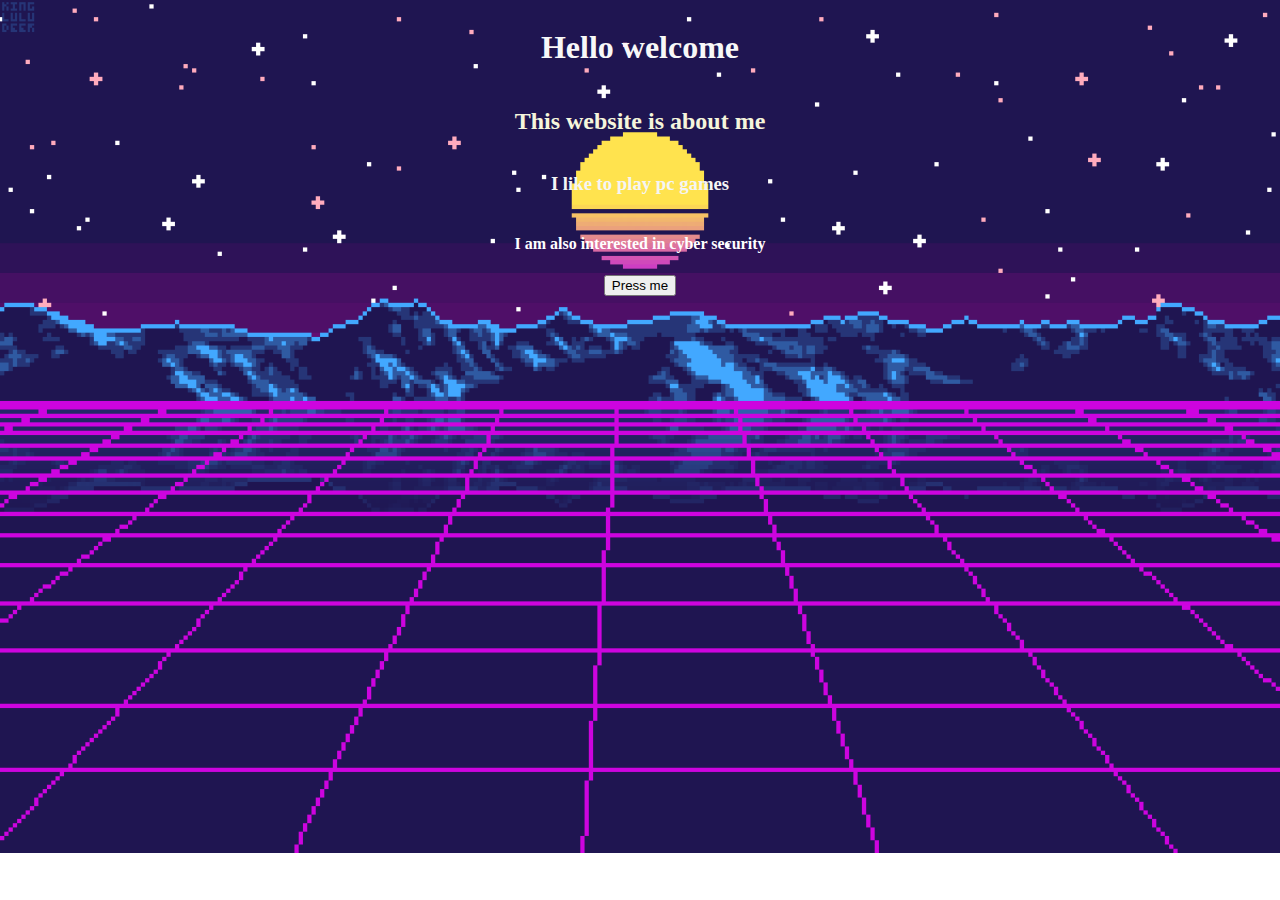
<file: index.html>
<!DOCTYPE html>
<html lang="en">
<head>
    <meta charset="UTF-8">
    <meta name="viewport" content="width=device-width, initial-scale=1.0">
    <title>Document</title>
</head>

<body>
    
    <h1>Hello welcome</h1>
    <h2>This website is about me</h2>
    <h3>I like to play pc games </h3>
    <h4>I am also interested in cyber security</h4>
    <link rel="stylesheet" href="styles.css">

<button onclick="aboutme()">Press me</button>

    <script src="app.js"></script>
</body>
</html>
</file>
<file: styles.css>
h1{
    color: rgb(248, 248, 248);
}
h2{color: beige;}
h3{color: whitesmoke;}
h4{color: rgb(255, 255, 255);}
body{
    background-size: cover;
    background-repeat: no-repeat;
    background-image: url('./images/4ede5a33c5490195b2b17466ad26d124.gif');
    display: flex;
    justify-content: center;
    align-items: center;
    flex-direction: column;

    


}
</file>
